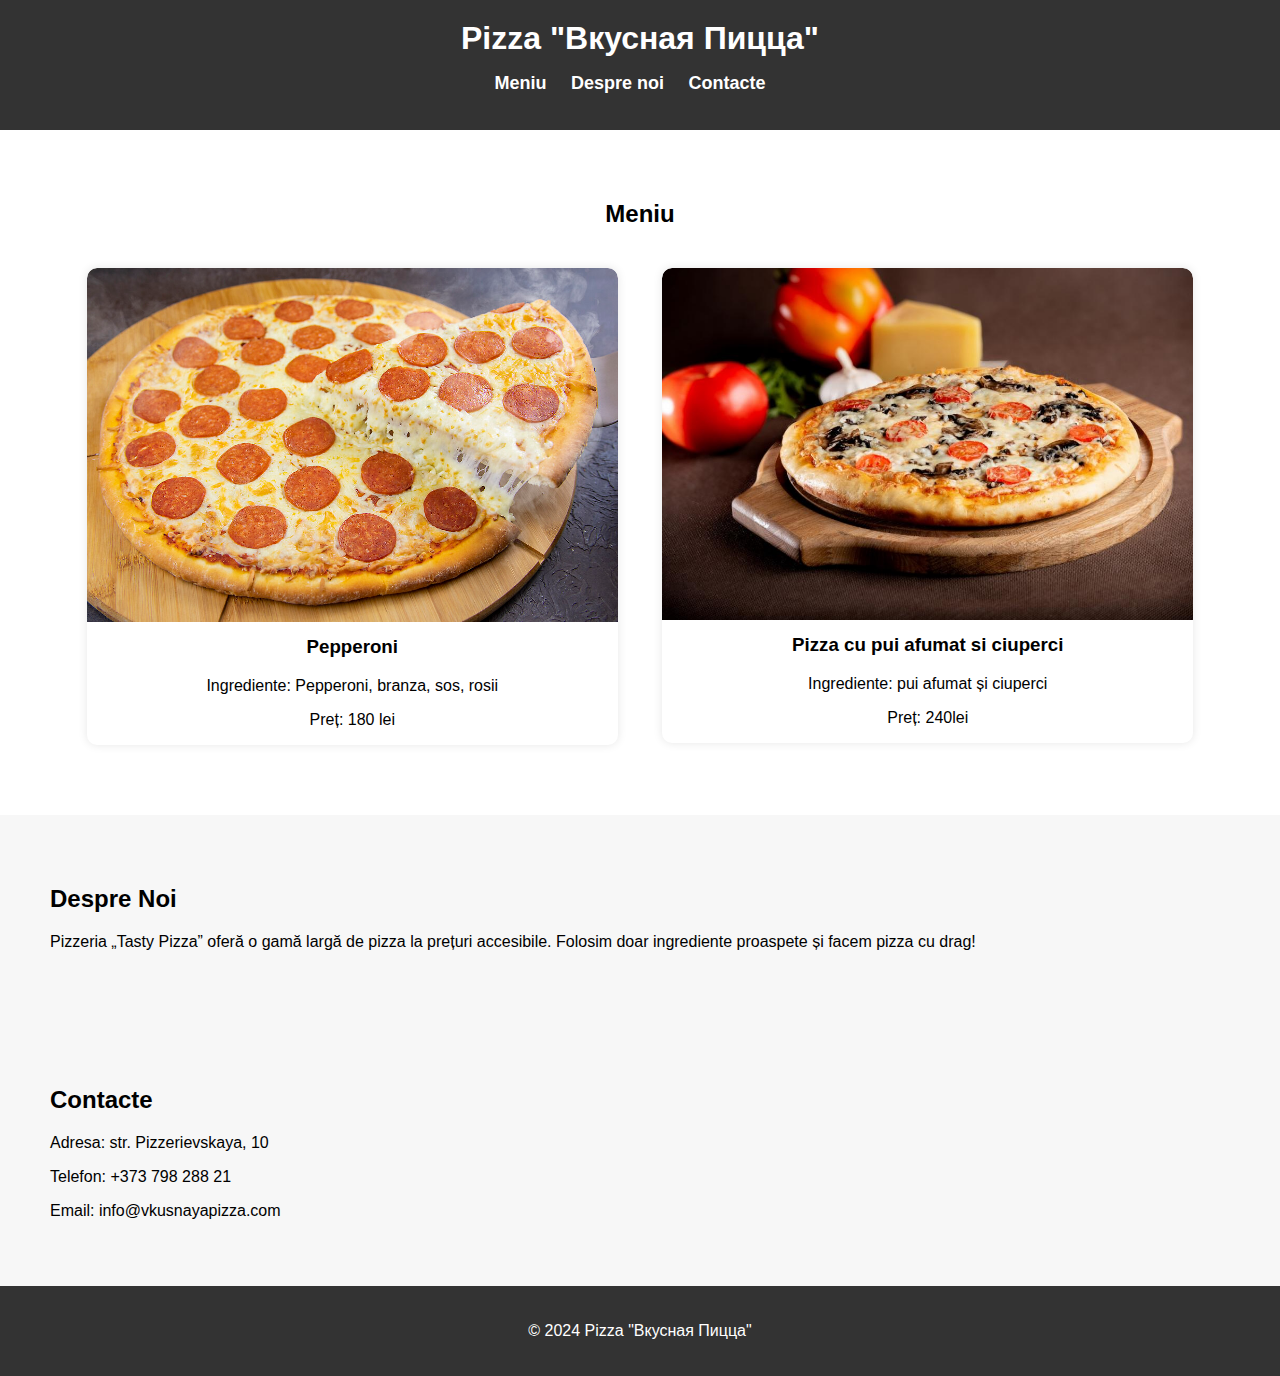
<file: index.html>
<!DOCTYPE html>
<html lang="en">
<head>
    <meta charset="UTF-8">
    <meta name="viewport" content="width=device-width, initial-scale=1.0">
    <title>Pizza "Вкусная Пицца"</title>
    <link rel="stylesheet" href="styles.css">
</head>
<body>
    <header>
        <h1>Pizza "Вкусная Пицца"</h1>
        <nav>
            <ul>
                <li><a href="#menu">Meniu</a></li>
                <li><a href="#about">Despre noi</a></li>
                <li><a href="#contact">Contacte</a></li>
            </ul>
        </nav>
    </header>

    <section id="menu">
        <h2>Meniu</h2>
        <div class="pizza-item">
            <img src="Img_pizza/1.jpeg" alt="Пепперони Пицца">
            <h3>Pepperoni</h3>
            <p>Ingrediente: Pepperoni, branza, sos, rosii</p>
            <p>Preț: 180 lei</p>
        </div>
        <div class="pizza-item">
            <img src="Img_pizza/2.jpg" alt="Гавайская Пицца">
            <h3>Pizza cu pui afumat si ciuperci</h3>
            <p>Ingrediente: pui afumat și ciuperci</p>
            <p>Preț: 240lei </p>
        </div>
    </section>

    <section id="about">
        <h2>Despre Noi</h2>
        <p>Pizzeria „Tasty Pizza” oferă o gamă largă de pizza la prețuri accesibile. Folosim doar ingrediente proaspete și facem pizza cu drag!</p>
    </section>

    <section id="contact">
        <h2>Contacte</h2>
        <p>Adresa: str. Pizzerievskaya, 10</p>
        <p>Telefon: +373 798 288 21</p>
        <p>Email: info@vkusnayapizza.com</p>
    </section>

    <footer>
        <p>&copy; 2024 Pizza "Вкусная Пицца"</p>
    </footer>
</body>
</html>
</file>
<file: styles.css>
body {
    font-family: Arial, sans-serif;
    margin: 0;
    padding: 0;
    background-color: #f7f7f7;
}

header {
    background-color: #333;
    color: #fff;
    padding: 20px;
    text-align: center;
}

header h1 {
    margin: 0;
}

nav ul {
    list-style-type: none;
    padding: 0;
}

nav ul li {
    display: inline;
    margin-right: 20px;
}

nav ul li a {
    text-decoration: none;
    color: #fff;
    font-weight: bold;
    font-size: 18px;
}

nav ul li a:hover {
    color: #ffc107;
}

section {
    padding: 50px;
}

#menu {
    background-color: #fff;
    text-align: center;
}

.pizza-item {
    display: inline-block;
    width: 45%;
    margin: 20px;
    vertical-align: top;
    box-shadow: 0 0 10px rgba(0, 0, 0, 0.1);
    border-radius: 10px;
    overflow: hidden;
}

.pizza-item img {
    width: 100%;
    border-radius: 10px 10px 0 0;
}

.pizza-item h3 {
    margin-top: 10px;
}

footer {
    background-color: #333;
    color: #fff;
    text-align: center;
    padding: 20px;
}
</file>
